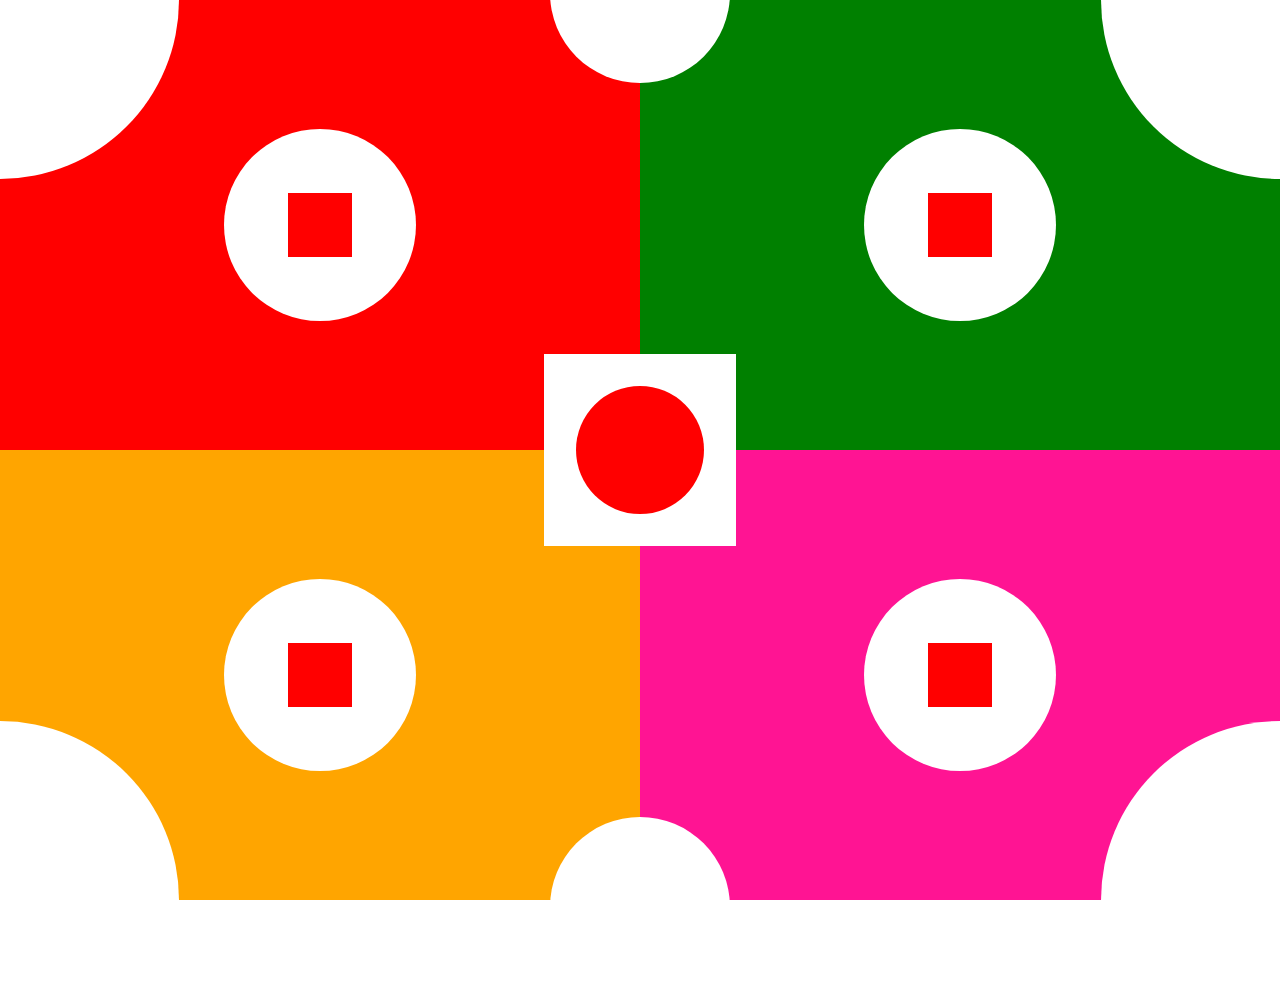
<file: Position_Casses/index.html>
<!DOCTYPE html>
<html lang="en">
<head>
    <meta charset="UTF-8">
    <title>CSS_Case1</title>
    <style>
        body > section{
            width: 50vw;
            height: 50vh;
            position: absolute;
        }
        body>section:nth-child(1){
            background-color: red;
            top: 0;
            left: 0;
        }
        body>section:nth-child(2){
            background: green;
            top: 0;
            right: 0;
        }
        body>section:nth-child(3){
            background: orange;
            left: 0;
            bottom: 0;
        }
        body>section:nth-child(4){
            background: deeppink;
            bottom: 0;
            right: 0;
        }
        body>div{
            position: absolute;
            background: white;
            width: 14vw;
            height: 14vw;
            z-index: 10;
        }
        body>div:nth-child(5){
            left: 0;
            top: 0;
            border-bottom-right-radius: 100%;
        }
        body>div:nth-child(6){
            right: 0;
            top: 0;
            border-bottom-left-radius: 100%;
        }
        body>div:nth-child(7){
            left: 0;
            bottom: 0;
            border-top-right-radius: 100%;
        }
        body>div:nth-child(8){
            right: 0;
            bottom: 0;
            border-top-left-radius: 100%;
        }
        body>div:nth-child(9){
            margin: auto;
            right: 0;
            left: 0;
            top: -7.5vw;
            border-bottom-left-radius: 100%;
            border-bottom-right-radius: 100%;
        }
        body>div:nth-child(10){
            margin: auto;
            right: 0;
            left: 0;
            bottom: -7.5vw;
            border-top-left-radius: 100%;
            border-top-right-radius: 100%;
        }
        body>div:nth-child(11){
            margin: auto;
            width: 15vw;
            height: 15vw;
            left: 0;
            right: 0;
            bottom: 0;
            top: 0;
        }
        div>div{
            margin: auto;
            position: absolute;
            left: 0;
            right: 0;
            top: 0;
            bottom: 0;
            width: 10vw;
            height: 10vw;
            background: red;
            border-radius: 100%;
        }

        section>section{
            margin: auto;
            position: absolute;
            width: 15vw;
            height: 15vw;
            background: white;
            left: 0;
            right: 0;
            top: 0;
            bottom: 0;
            border-radius: 100%;
        }
        section>section>div{
            margin: auto;
            position: absolute;
            width: 5vw;
            height: 5vw;
            background: red;
            left: 0;
            right: 0;
            top: 0;
            bottom: 0;
        }
    </style>
</head>
<body>
<section>
    <section>
        <div></div>
    </section>
</section>
<section>
    <section>
        <div></div>
    </section>
</section>
<section>
    <section>
        <div></div>
    </section>
</section>
<section>
    <section>
        <div></div>
    </section>
</section>
<div></div>
<div></div>
<div></div>
<div></div>
<div></div>
<div></div>
<div>
    <div></div>
</div>

</body>
</html>
</file>
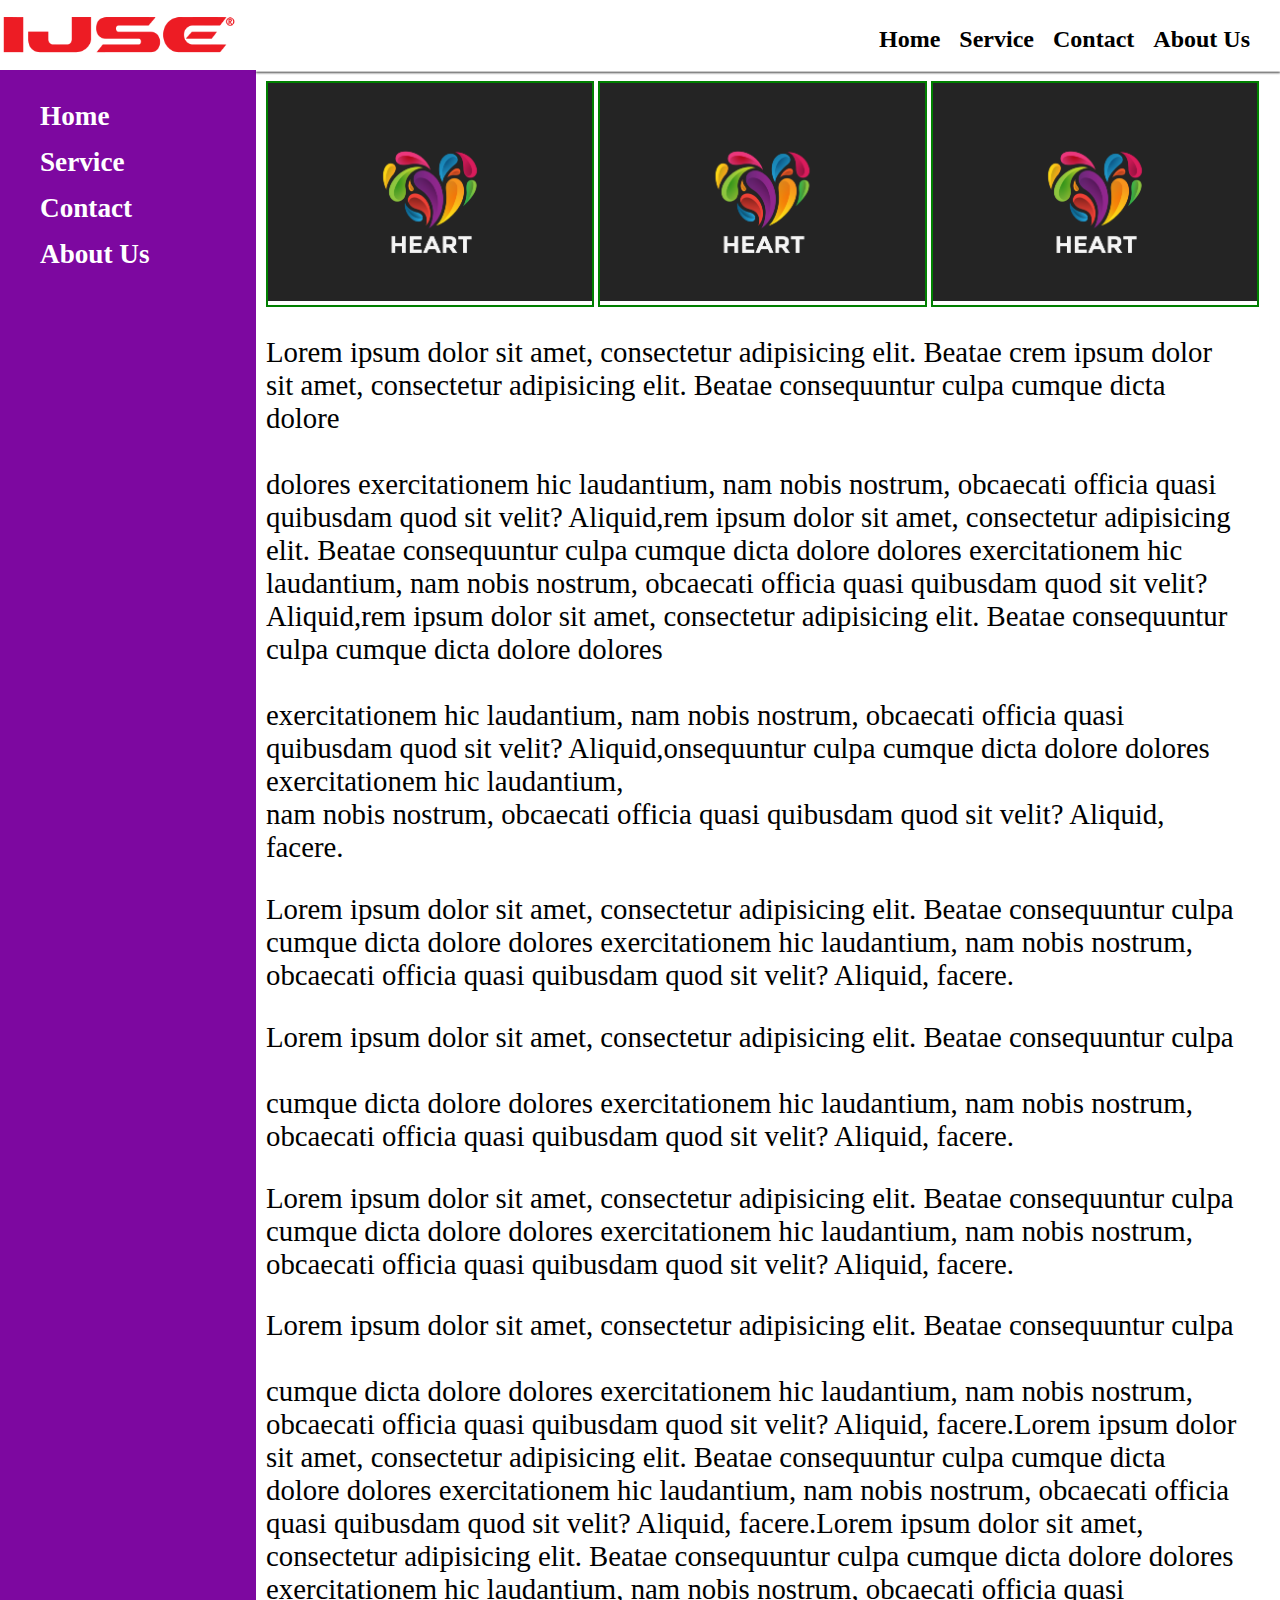
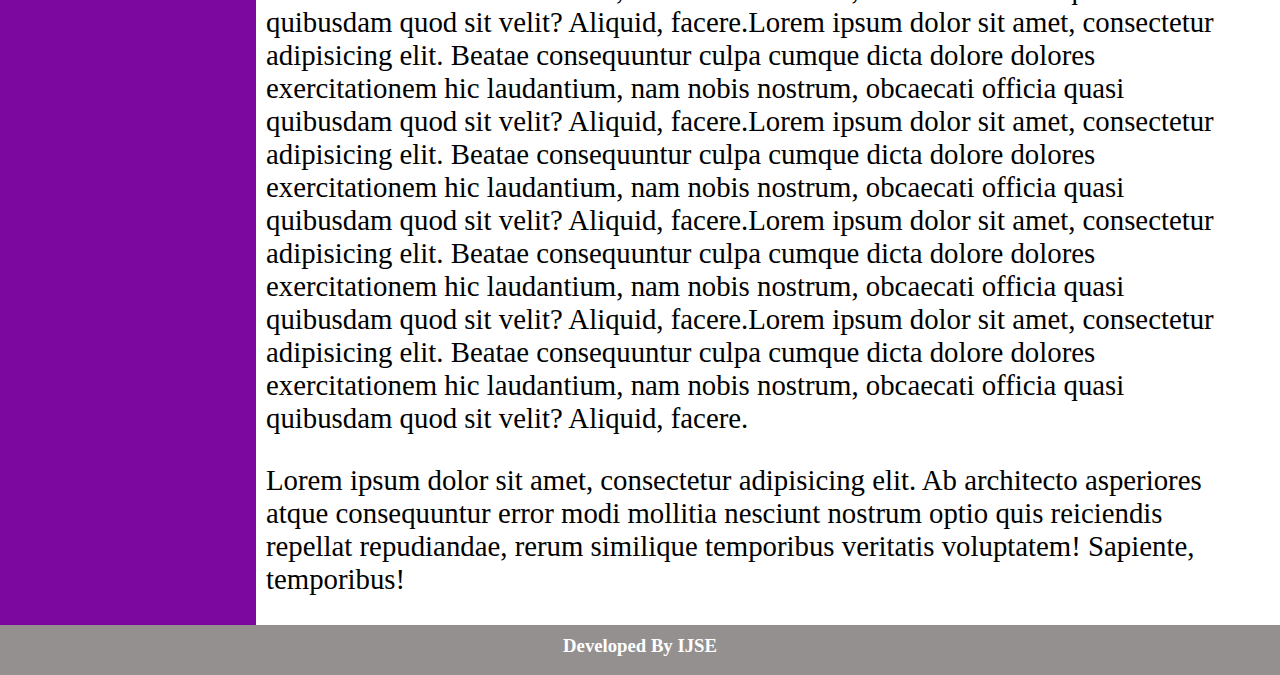
<file: Position_Casses/Assingment 03 (CSS Positions)/case2/index.html>
<!doctype html>
<html lang="en">
<head>
    <meta charset="UTF-8">
    <meta name="viewport"
          content="width=device-width, user-scalable=no, initial-scale=1, maximum-scale=1.0, minimum-scale=1.0">
    <meta http-equiv="X-UA-Compatible" content="ie=edge">
    <link rel="stylesheet" href="style/style.css">
    <title>Assignment 02</title>
</head>
<body>
<header>
    <nav>

    <div><img src="img/ijse.png" alt="ijse-logo"></div>
    <ul>
        <li><a href="#">Home</a></li>
        <li><a href="#">Service</a></li>
        <li><a href="#">Contact</a></li>
        <li><a href="#">About Us</a></li>
    </ul>
    </nav>
</header>
<main>
    <aside>
        <ul>
            <li><a href="#">Home</a></li>
            <li><a href="#">Service</a></li>
            <li><a href="#">Contact</a></li>
            <li><a href="#">About Us</a></li>
        </ul>
    </aside>
    <section>
        <div></div>
        <section>
            <div><img src="img/587.jpg" alt="" width="100%"></div>
            <div><img src="img/587.jpg" alt="" width="100%"></div>
            <div><img src="img/587.jpg" alt="" width="100%"></div>
        </section>
        <article>
        <p>Lorem ipsum dolor sit amet, consectetur adipisicing elit. Beatae crem ipsum dolor sit amet, consectetur adipisicing elit. Beatae consequuntur culpa cumque dicta dolore <br><br>dolores exercitationem hic laudantium, nam nobis nostrum, obcaecati officia quasi quibusdam quod sit velit? Aliquid,rem ipsum dolor sit amet, consectetur adipisicing elit. Beatae consequuntur culpa cumque dicta dolore dolores exercitationem hic laudantium, nam nobis nostrum, obcaecati officia quasi quibusdam quod sit velit? Aliquid,rem ipsum dolor sit amet, consectetur adipisicing elit. Beatae consequuntur culpa cumque dicta dolore dolores<br><br> exercitationem hic laudantium, nam nobis nostrum, obcaecati officia quasi quibusdam quod sit velit? Aliquid,onsequuntur culpa cumque dicta dolore dolores exercitationem hic laudantium, <br>nam nobis nostrum, obcaecati officia quasi quibusdam quod sit velit? Aliquid, facere.</p>
            <p>Lorem ipsum dolor sit amet, consectetur adipisicing elit. Beatae consequuntur culpa cumque dicta dolore dolores exercitationem hic laudantium, nam nobis nostrum, obcaecati officia quasi quibusdam quod sit velit? Aliquid, facere.</p>
            <p>Lorem ipsum dolor sit amet, consectetur adipisicing elit. Beatae consequuntur culpa<br><br> cumque dicta dolore dolores exercitationem hic laudantium, nam nobis nostrum, obcaecati officia quasi quibusdam quod sit velit? Aliquid, facere.</p>
            <p>Lorem ipsum dolor sit amet, consectetur adipisicing elit. Beatae consequuntur culpa cumque dicta dolore dolores exercitationem hic laudantium, nam nobis nostrum, obcaecati officia quasi quibusdam quod sit velit? Aliquid, facere.</p>
            <p>Lorem ipsum dolor sit amet, consectetur adipisicing elit. Beatae consequuntur culpa <br><br>cumque dicta dolore dolores exercitationem hic laudantium, nam nobis nostrum, obcaecati officia quasi quibusdam quod sit velit? Aliquid, facere.Lorem ipsum dolor sit amet, consectetur adipisicing elit. Beatae consequuntur culpa cumque dicta dolore dolores exercitationem hic laudantium, nam nobis nostrum, obcaecati officia quasi quibusdam quod sit velit? Aliquid, facere.Lorem ipsum dolor sit amet, consectetur adipisicing elit. Beatae consequuntur culpa cumque dicta dolore dolores exercitationem hic laudantium, nam nobis nostrum, obcaecati officia quasi quibusdam quod sit velit? Aliquid, facere.Lorem ipsum dolor sit amet, consectetur adipisicing elit. Beatae consequuntur culpa cumque dicta dolore dolores exercitationem hic laudantium, nam nobis nostrum, obcaecati officia quasi quibusdam quod sit velit? Aliquid, facere.Lorem ipsum dolor sit amet, consectetur adipisicing elit. Beatae consequuntur culpa cumque dicta dolore dolores exercitationem hic laudantium, nam nobis nostrum, obcaecati officia quasi quibusdam quod sit velit? Aliquid, facere.Lorem ipsum dolor sit amet, consectetur adipisicing elit. Beatae consequuntur culpa cumque dicta dolore dolores exercitationem hic laudantium, nam nobis nostrum, obcaecati officia quasi quibusdam quod sit velit? Aliquid, facere.Lorem ipsum dolor sit amet, consectetur adipisicing elit. Beatae consequuntur culpa cumque dicta dolore dolores exercitationem hic laudantium, nam nobis nostrum, obcaecati officia quasi quibusdam quod sit velit? Aliquid, facere.</p>
            <p>Lorem ipsum dolor sit amet, consectetur adipisicing elit. Ab architecto asperiores atque consequuntur error modi mollitia nesciunt nostrum optio quis reiciendis repellat repudiandae, rerum similique temporibus veritatis voluptatem! Sapiente, temporibus!</p>
        </article>
    </section>
</main>
<footer>
        <h3>Developed By IJSE</h3>

</footer>
</body>
</html>
</file>
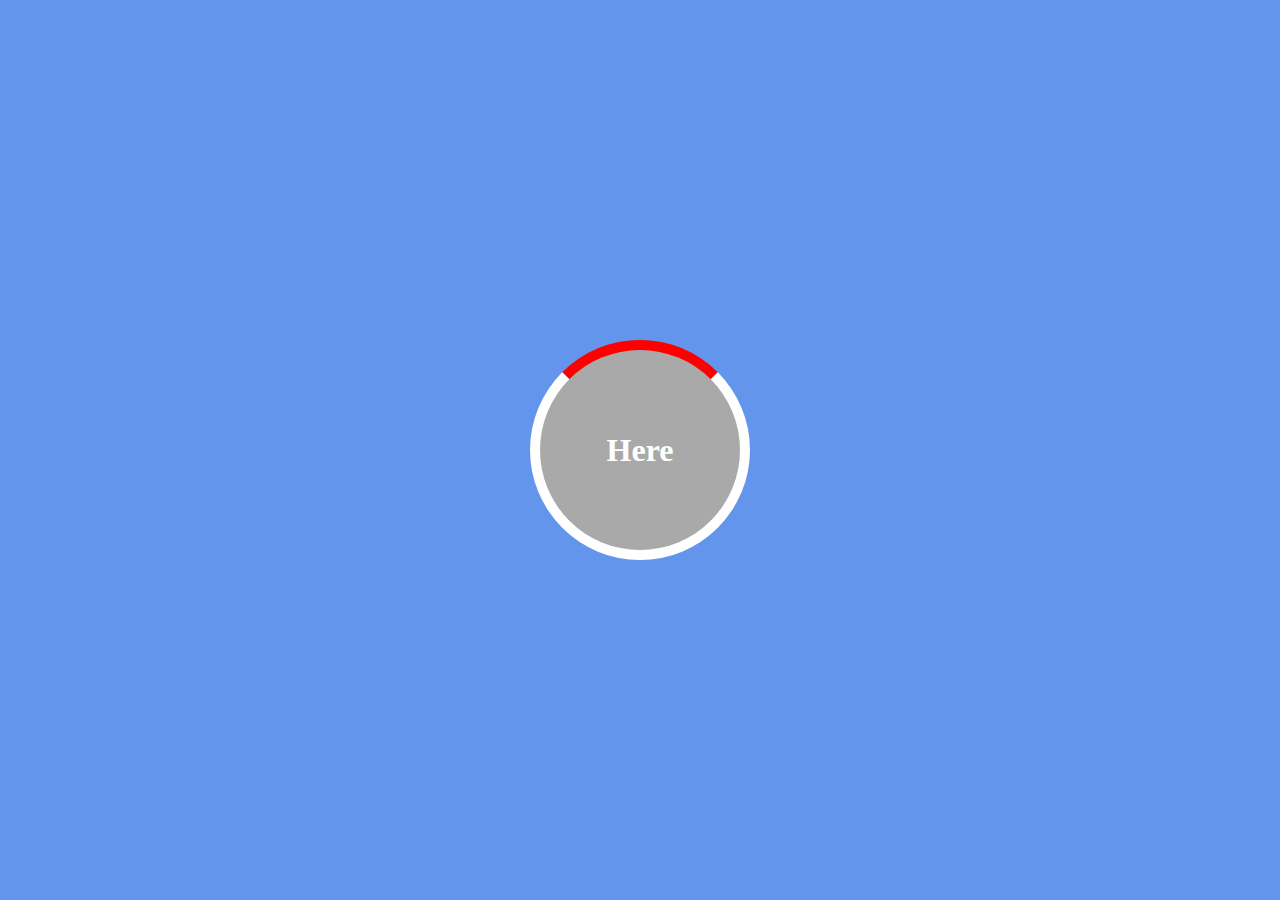
<file: Position_Casses/Assingment 03 (CSS Positions)/case3/index.html>
<!DOCTYPE html>
<html lang="en">
<head>
    <meta charset="UTF-8">
    <title>Title</title>

    <style>
        body{
            background-color: cornflowerblue;
        }
        section{
            /*width:200px;
            aspect-ratio: 1/1;
            background-color: darkgrey;*/
            /*border: 10px solid white;
            border-top-color: red ;
            border-radius: 100%;*/


            position: absolute;
            top: 0;
            bottom: 0;
            right: 0;
            left: 0;
            margin: auto;

        }
        section>h1{
            width: max-content;
            height: max-content;
            color: white;
            position: absolute;
            top: 0;
            bottom: 0;
            right: 0;
            left: 0;
            margin: auto;
        }
        section::before{
            content: "";
            width:200px;
            aspect-ratio: 1/1;
            background-color: darkgrey;
            border: 10px solid white;
            border-top-color: red ;
            border-radius: 100%;


            position: absolute;
            top: 0;
            bottom: 0;
            right: 0;
            left: 0;
            margin: auto;
        }

        section:hover::before{
            transform: rotate(360deg);
            transition-duration: 5s;

        }


        /*section>div{
            width: 300px;
            height: 300px;
            border:  12px solid gray;
            border-radius: 50%;
            position: absolute;
            border-top: red;

        }*/
        /*section>div>div{
            width: 300px;
            height: 300px;
            border: 12px solid red;
            border-radius: 50%;

        }*/
    </style>
</head>
<body>
<section>
    <h1>
        Here
    </h1>
  <!--<div>

  </div>-->
</section>
</body>
</html>
</file>
<file: Position_Casses/Assingment 03 (CSS Positions)/case2/style/style.css>
body{
    margin: 0;
    padding: 0;

}
a{
    text-decoration: none;
    font-weight: bold;
}

header>nav{
    position: relative;
    height: 70px;

}
nav img{
    width: auto;
    height: 70px;
}

header>nav ul{
    position: absolute;
    right: 15px;
    top: 0;

}

header>nav ul li{
    text-decoration: none;
    display: inline-block;
    margin-right: 15px;

}
header>nav ul a{
    font-size: 1.5em;
}
main{
    position: relative;
    width: 100%;

}
main>aside{
    position: absolute;
    width: 20%;
    top: 0;
    bottom: 0;
    background-color: #7d08a0;

}
main>section{
    position: relative;
    width: 80%;
    left: 20%;
}
main>section>div{
    width: 100%;
    height: 1px;
    box-shadow: 0 2px 2px black;
}

main>section>section>div{
    display: inline-block;
    width: 32%;
    border: green solid 2px;
}
main>section>section{

    padding-left: 10px;
    padding-top: 10px;
}
main>section>article{
    padding-left:10px;
    overflow-x: hidden;
    width: 95%;
}

main>section>article>p{
    width: 100%;
}
aside>section{
    width: 100%;
}

aside ul li{
   list-style: none;
    padding-top: 15px;
}
aside ul{
   padding-left: 40px;
    width: 100%;

}



footer{
    position: relative;
    background-color: #949090;
    height:50px;
}

footer h3{
 margin: 0;
    text-align: center;
    padding-top: 10px;
    color: white;
    font-weight: bold;
}
nav a{
    color: black;
}
aside a {
    color: white;
    font-size: 2.5em;
}

@media all and (min-width: 1024px) and (max-width: 1440px) {
    aside a {
        color: white;
        font-size: 1.7em;
    }

    header > nav ul li {
        padding-top: 10px;

    }

    p {
        font-size: 1.8em;
    }
}
@media all and (min-width: 768px) and (max-width: 1024px) {
    aside a {
        color: #ffffff;
        font-size: 1.5em;

    }
    header>nav ul li{
        padding-top: 10px;

    }
    p{
        font-size: 1.5em;
    }
}
@media all and (min-width: 727px) and (max-width: 768px) {
    aside a {
        color: white;
        font-size: 1.5em;
    }

    header > nav ul li {
        padding-top: 10px;

    }

    p {
        font-size: 1.2em;
    }
}
@media all and (max-width: 727px){
       main>aside {
            display: none;
           background-color: red;
        }
    main>section{
        left: 0;
        width: 100%;
    }

}
    @media all and (min-width: 631px) and (max-width: 727px){
        main>section{
            left: 0;
            width: 100%;
        }
        header>nav ul li{
            padding-top: 10px;

        }
        p{
            font-size: 1.4em;
        }
    }

@media all and (max-width: 631px){
    header>nav ul li a{
        font-size: 1.2em;
    }
    header>nav ul {
       margin: 0;
     left: 15%;
  top: 50px;

    }
    header>nav{
        height: 90px;
    }
    nav>div img{
        position: absolute;
        width: auto;
        height: 50px;
        left: 35%;
    }
    p{
        font-size: 1.4em;
    }
}

@media all and (max-width: 550px){
    header>nav ul{
        left:12% ;
    }
    header>nav ul li a{
      font-size: 1.2em;
    }
    main>section>section{
        display:flex;
        flex-direction: column;
        border: green solid 2px;
    }
    main>section>section>div{
        position: relative;
        margin-top: 20px;
        left: 2.5%;
        width:90%;
    }
}
@media all and (min-width: 375px) and (max-width: 425px){
    header>nav ul{
        left:9% ;
    }

    header>nav ul li a{
        font-size: 1.2em;
    }

    header>nav ul li{
      margin-right: 5px;
    }

}
@media all and (min-width: 320px) and (max-width: 375px){
    header>nav ul{
        left:1% ;
    }

    header>nav ul li a{
        font-size: 1.2em;
    }

    header>nav ul li{
        margin-right: 5px;
    }
    nav>div img{
        left: 25%;
    }

}
@media all  and (max-width: 320px){
    header>nav ul{
        left:-10% ;
    }

    header>nav ul li a{
        font-size: 1em;
    }

    header>nav ul li{
        margin-right: 2px;
    }
    nav>div img{
        left: 15%;
    }

}
</file>
